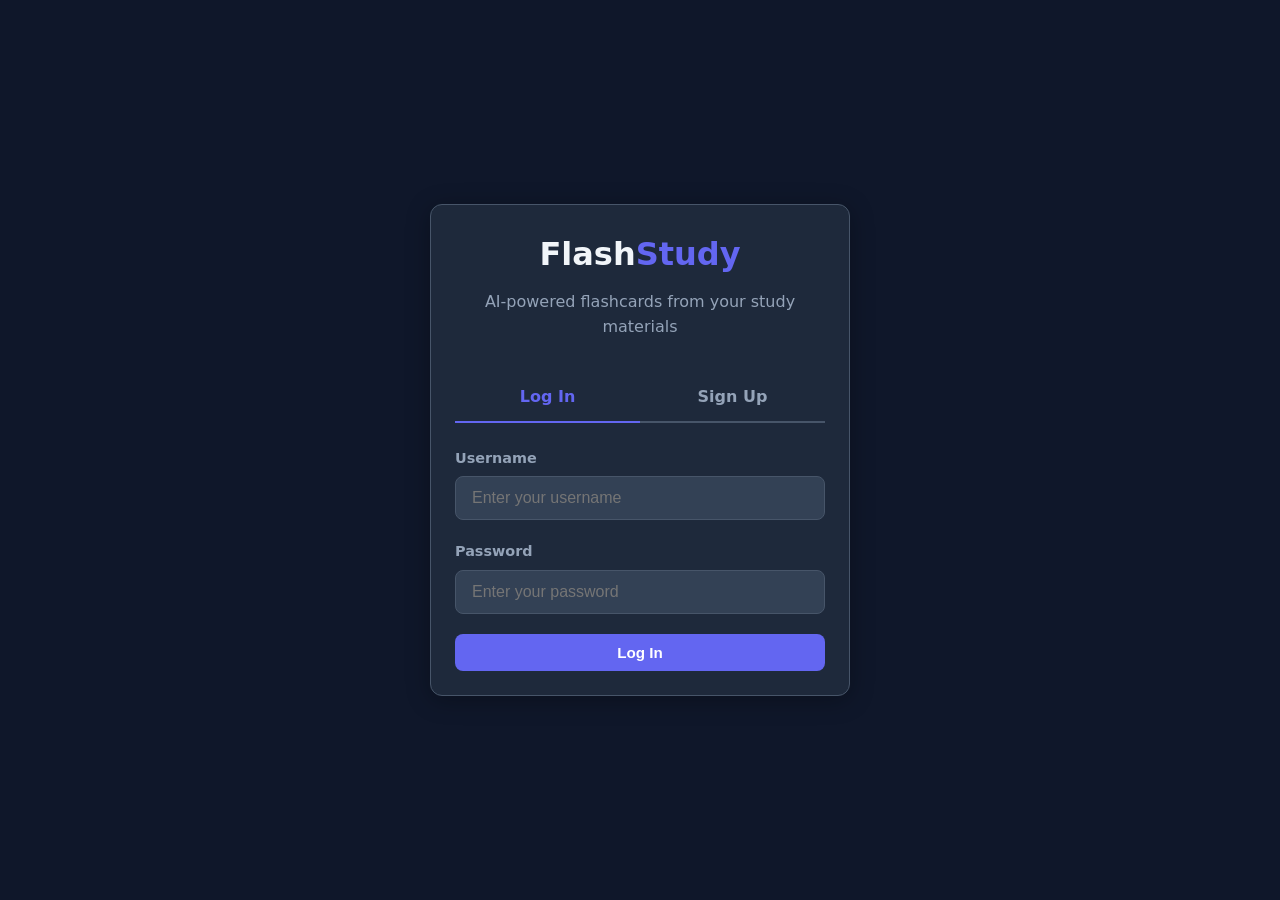
<file: index.html>
<!DOCTYPE html>
<html lang="en">
<head>
    <meta charset="UTF-8">
    <meta name="viewport" content="width=device-width, initial-scale=1.0">
    <title>FlashStudy - AI-Powered Flashcards</title>
    <link rel="stylesheet" href="/frontend/css/styles.css">
</head>
<body>
    <div class="auth-wrapper">
        <div class="card auth-card">
            <h1>Flash<span style="color: var(--primary)">Study</span></h1>
            <p class="subtitle">AI-powered flashcards from your study materials</p>

            <div class="auth-tabs">
                <div class="auth-tab active" data-tab="login">Log In</div>
                <div class="auth-tab" data-tab="register">Sign Up</div>
            </div>

            <div id="auth-error" class="auth-error"></div>

            <form id="login-form" class="auth-form active">
                <div class="form-group">
                    <label for="login-username">Username</label>
                    <input id="login-username" type="text" class="form-control" placeholder="Enter your username" required>
                </div>
                <div class="form-group">
                    <label for="login-password">Password</label>
                    <input id="login-password" type="password" class="form-control" placeholder="Enter your password" required>
                </div>
                <button type="submit" class="btn btn-primary" style="width:100%">Log In</button>
            </form>

            <form id="register-form" class="auth-form">
                <div class="form-group">
                    <label for="reg-email">Email</label>
                    <input id="reg-email" type="email" class="form-control" placeholder="you@example.com" required>
                </div>
                <div class="form-group">
                    <label for="reg-username">Username</label>
                    <input id="reg-username" type="text" class="form-control" placeholder="Choose a username" required>
                </div>
                <div class="form-group">
                    <label for="reg-password">Password</label>
                    <input id="reg-password" type="password" class="form-control" placeholder="Create a password (min 6 chars)" required minlength="6">
                </div>
                <button type="submit" class="btn btn-primary" style="width:100%">Create Account</button>
            </form>
        </div>
    </div>

    <script src="/frontend/js/api.js"></script>
    <script src="/frontend/js/auth.js"></script>
</body>
</html>
</file>
<file: frontend/css/styles.css>
/* ── Reset & Base ── */
*, *::before, *::after { box-sizing: border-box; margin: 0; padding: 0; }

:root {
    --bg: #0f172a;
    --bg-card: #1e293b;
    --bg-input: #334155;
    --primary: #6366f1;
    --primary-hover: #818cf8;
    --accent: #22d3ee;
    --text: #f1f5f9;
    --text-muted: #94a3b8;
    --danger: #ef4444;
    --danger-hover: #f87171;
    --success: #22c55e;
    --border: #475569;
    --radius: 12px;
    --radius-sm: 8px;
    --shadow: 0 4px 24px rgba(0,0,0,0.3);
    --transition: 0.2s ease;
}

body {
    font-family: 'Segoe UI', system-ui, -apple-system, sans-serif;
    background: var(--bg);
    color: var(--text);
    line-height: 1.6;
    min-height: 100vh;
}

a { color: var(--primary); text-decoration: none; }
a:hover { color: var(--primary-hover); }

/* ── Layout ── */
.container {
    max-width: 960px;
    margin: 0 auto;
    padding: 0 24px;
}

/* ── Navbar ── */
.navbar {
    background: var(--bg-card);
    border-bottom: 1px solid var(--border);
    padding: 16px 0;
    position: sticky;
    top: 0;
    z-index: 100;
}

.navbar .container {
    display: flex;
    justify-content: space-between;
    align-items: center;
}

.navbar .logo {
    font-size: 1.4rem;
    font-weight: 700;
    color: var(--text);
    display: flex;
    align-items: center;
    gap: 8px;
}

.navbar .logo span { color: var(--primary); }

.navbar nav { display: flex; gap: 12px; align-items: center; }

.nav-link {
    padding: 8px 16px;
    border-radius: var(--radius-sm);
    color: var(--text-muted);
    font-weight: 500;
    transition: var(--transition);
}

.nav-link:hover { color: var(--text); background: var(--bg-input); }

.nav-user { color: var(--text-muted); font-size: 0.9rem; }

/* ── Buttons ── */
.btn {
    display: inline-flex;
    align-items: center;
    justify-content: center;
    gap: 8px;
    padding: 10px 24px;
    border: none;
    border-radius: var(--radius-sm);
    font-size: 0.95rem;
    font-weight: 600;
    cursor: pointer;
    transition: var(--transition);
    text-decoration: none;
}

.btn-primary { background: var(--primary); color: white; }
.btn-primary:hover { background: var(--primary-hover); color: white; transform: translateY(-1px); }

.btn-danger { background: var(--danger); color: white; }
.btn-danger:hover { background: var(--danger-hover); }

.btn-outline {
    background: transparent;
    color: var(--text);
    border: 1px solid var(--border);
}
.btn-outline:hover { background: var(--bg-input); }

.btn-sm { padding: 6px 14px; font-size: 0.85rem; }

.btn:disabled { opacity: 0.5; cursor: not-allowed; transform: none; }

/* ── Forms ── */
.form-group { margin-bottom: 20px; }

.form-group label {
    display: block;
    margin-bottom: 6px;
    font-weight: 600;
    font-size: 0.9rem;
    color: var(--text-muted);
}

.form-control {
    width: 100%;
    padding: 12px 16px;
    background: var(--bg-input);
    border: 1px solid var(--border);
    border-radius: var(--radius-sm);
    color: var(--text);
    font-size: 1rem;
    transition: var(--transition);
}

.form-control:focus {
    outline: none;
    border-color: var(--primary);
    box-shadow: 0 0 0 3px rgba(99, 102, 241, 0.2);
}

textarea.form-control { resize: vertical; min-height: 120px; }

/* ── Cards ── */
.card {
    background: var(--bg-card);
    border: 1px solid var(--border);
    border-radius: var(--radius);
    padding: 24px;
    box-shadow: var(--shadow);
}

/* ── Auth page ── */
.auth-wrapper {
    min-height: 100vh;
    display: flex;
    align-items: center;
    justify-content: center;
    padding: 24px;
}

.auth-card {
    width: 100%;
    max-width: 420px;
}

.auth-card h1 {
    text-align: center;
    margin-bottom: 8px;
    font-size: 2rem;
}

.auth-card .subtitle {
    text-align: center;
    color: var(--text-muted);
    margin-bottom: 32px;
}

.auth-tabs {
    display: flex;
    margin-bottom: 24px;
    border-bottom: 2px solid var(--border);
}

.auth-tab {
    flex: 1;
    padding: 12px;
    text-align: center;
    cursor: pointer;
    font-weight: 600;
    color: var(--text-muted);
    border-bottom: 2px solid transparent;
    margin-bottom: -2px;
    transition: var(--transition);
}

.auth-tab.active {
    color: var(--primary);
    border-bottom-color: var(--primary);
}

.auth-form { display: none; }
.auth-form.active { display: block; }

.auth-error {
    background: rgba(239, 68, 68, 0.15);
    color: var(--danger);
    padding: 10px 16px;
    border-radius: var(--radius-sm);
    font-size: 0.9rem;
    margin-bottom: 16px;
    display: none;
}

/* ── Dashboard ── */
.page-header {
    display: flex;
    justify-content: space-between;
    align-items: center;
    margin: 40px 0 24px;
}

.page-header h1 { font-size: 1.8rem; }

.sets-grid {
    display: grid;
    grid-template-columns: repeat(auto-fill, minmax(280px, 1fr));
    gap: 20px;
    margin-bottom: 40px;
}

.set-card {
    cursor: pointer;
    transition: var(--transition);
    position: relative;
}

.set-card:hover { transform: translateY(-3px); border-color: var(--primary); }

.set-card h3 { margin-bottom: 8px; font-size: 1.15rem; }

.set-card .set-meta {
    color: var(--text-muted);
    font-size: 0.85rem;
    display: flex;
    justify-content: space-between;
    align-items: center;
    margin-top: 12px;
}

.set-card .set-actions {
    display: flex;
    gap: 8px;
    margin-top: 16px;
}

.set-card .set-description {
    color: var(--text-muted);
    font-size: 0.9rem;
    overflow: hidden;
    display: -webkit-box;
    -webkit-line-clamp: 2;
    -webkit-box-orient: vertical;
}

.empty-state {
    text-align: center;
    padding: 60px 24px;
    color: var(--text-muted);
}

.empty-state h2 { margin-bottom: 12px; color: var(--text); }

/* ── Create page ── */
.create-section { margin-bottom: 32px; }
.create-section h2 { margin-bottom: 16px; font-size: 1.3rem; }

.or-divider {
    text-align: center;
    color: var(--text-muted);
    margin: 24px 0;
    position: relative;
}

.or-divider::before,
.or-divider::after {
    content: '';
    position: absolute;
    top: 50%;
    width: calc(50% - 24px);
    height: 1px;
    background: var(--border);
}
.or-divider::before { left: 0; }
.or-divider::after { right: 0; }

.file-drop {
    border: 2px dashed var(--border);
    border-radius: var(--radius);
    padding: 40px;
    text-align: center;
    cursor: pointer;
    transition: var(--transition);
}

.file-drop:hover, .file-drop.dragover {
    border-color: var(--primary);
    background: rgba(99, 102, 241, 0.05);
}

.file-drop p { color: var(--text-muted); margin-top: 8px; font-size: 0.9rem; }

.cards-preview { margin-top: 24px; }
.cards-preview h3 { margin-bottom: 16px; }

.preview-card {
    background: var(--bg-input);
    border-radius: var(--radius-sm);
    padding: 16px;
    margin-bottom: 12px;
    display: flex;
    gap: 16px;
    align-items: flex-start;
}

.preview-card .card-num {
    color: var(--text-muted);
    font-weight: 700;
    font-size: 0.85rem;
    min-width: 28px;
    padding-top: 4px;
}

.preview-card .card-fields { flex: 1; display: flex; flex-direction: column; gap: 8px; }

.preview-card input {
    width: 100%;
    padding: 8px 12px;
    background: var(--bg-card);
    border: 1px solid var(--border);
    border-radius: 6px;
    color: var(--text);
    font-size: 0.9rem;
}
.preview-card input:focus { outline: none; border-color: var(--primary); }

.preview-card .remove-card {
    background: none;
    border: none;
    color: var(--danger);
    cursor: pointer;
    font-size: 1.2rem;
    padding: 4px;
    opacity: 0.6;
    transition: var(--transition);
}
.preview-card .remove-card:hover { opacity: 1; }

/* ── Study mode ── */
.study-header {
    display: flex;
    justify-content: space-between;
    align-items: center;
    margin: 40px 0 24px;
    flex-wrap: wrap;
    gap: 12px;
}

.study-header h1 { font-size: 1.6rem; }

.study-progress {
    color: var(--text-muted);
    font-size: 0.95rem;
    font-weight: 600;
}

.flashcard-container {
    perspective: 1000px;
    max-width: 640px;
    margin: 0 auto 32px;
}

.flashcard {
    position: relative;
    width: 100%;
    min-height: 320px;
    cursor: pointer;
    transform-style: preserve-3d;
    transition: transform 0.5s ease;
}

.flashcard.flipped { transform: rotateY(180deg); }

.flashcard-face {
    position: absolute;
    inset: 0;
    backface-visibility: hidden;
    display: flex;
    align-items: center;
    justify-content: center;
    padding: 40px;
    border-radius: var(--radius);
    font-size: 1.3rem;
    text-align: center;
    line-height: 1.5;
    word-break: break-word;
}

.flashcard-front {
    background: var(--bg-card);
    border: 2px solid var(--border);
}

.flashcard-back {
    background: linear-gradient(135deg, var(--primary), #4f46e5);
    color: white;
    transform: rotateY(180deg);
}

.flashcard-label {
    position: absolute;
    top: 16px;
    left: 20px;
    font-size: 0.75rem;
    font-weight: 700;
    text-transform: uppercase;
    letter-spacing: 1px;
    opacity: 0.5;
}

.study-controls {
    display: flex;
    justify-content: center;
    gap: 16px;
    flex-wrap: wrap;
    margin-bottom: 24px;
}

.study-filters {
    display: flex;
    justify-content: center;
    gap: 12px;
    margin-bottom: 32px;
}

.filter-btn {
    padding: 6px 16px;
    border-radius: 20px;
    border: 1px solid var(--border);
    background: transparent;
    color: var(--text-muted);
    cursor: pointer;
    font-size: 0.85rem;
    transition: var(--transition);
}
.filter-btn.active { background: var(--primary); color: white; border-color: var(--primary); }
.filter-btn:hover:not(.active) { border-color: var(--text-muted); }

/* ── Toast ── */
.toast-container {
    position: fixed;
    top: 20px;
    right: 20px;
    z-index: 9999;
    display: flex;
    flex-direction: column;
    gap: 8px;
}

.toast {
    padding: 12px 20px;
    border-radius: var(--radius-sm);
    font-size: 0.9rem;
    font-weight: 500;
    animation: slideIn 0.3s ease;
    box-shadow: var(--shadow);
}

.toast-success { background: var(--success); color: white; }
.toast-error { background: var(--danger); color: white; }

@keyframes slideIn {
    from { transform: translateX(100%); opacity: 0; }
    to { transform: translateX(0); opacity: 1; }
}

/* ── Loading spinner ── */
.spinner {
    display: inline-block;
    width: 20px;
    height: 20px;
    border: 3px solid rgba(255,255,255,0.3);
    border-top-color: white;
    border-radius: 50%;
    animation: spin 0.6s linear infinite;
}

@keyframes spin { to { transform: rotate(360deg); } }

.loading-overlay {
    position: fixed;
    inset: 0;
    background: rgba(15, 23, 42, 0.7);
    display: flex;
    align-items: center;
    justify-content: center;
    z-index: 9998;
    flex-direction: column;
    gap: 16px;
    color: var(--text);
    font-weight: 600;
}

.loading-overlay .spinner { width: 40px; height: 40px; border-width: 4px; }

/* ── Responsive ── */
@media (max-width: 640px) {
    .page-header { flex-direction: column; align-items: flex-start; gap: 12px; }
    .sets-grid { grid-template-columns: 1fr; }
    .flashcard-face { padding: 24px; font-size: 1.1rem; }
    .flashcard { min-height: 260px; }
    .navbar .container { flex-direction: column; gap: 12px; }
    .study-controls { flex-direction: column; align-items: center; }
}
</file>
